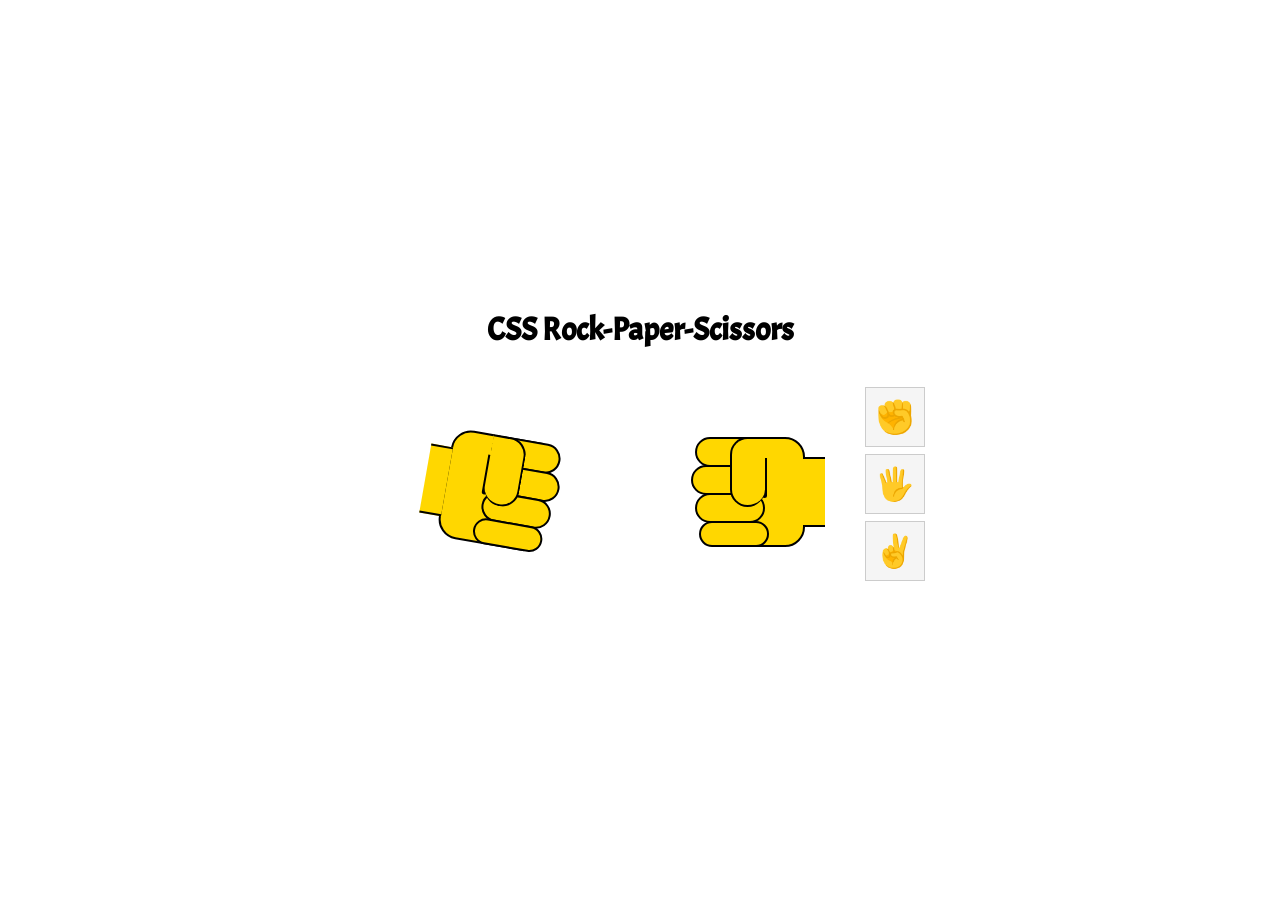
<file: ROCK/index.html>
<!DOCTYPE html>
<html lang="en" >
<head>
  <meta charset="UTF-8">
  <title>Rock-Paper-Scissors</title>
  <meta name="monetization" content="$ilp.uphold.com/WUdKN2pAgLAG" /><link rel="stylesheet" href="./style.css">

</head>
<body>
<!-- partial:index.partial.html -->
<form>

  <input type="radio" id="rock-rock" name="rock-paper-scissors">
  <input type="radio" id="rock-paper" name="rock-paper-scissors">
  <input type="radio" id="rock-scissors" name="rock-paper-scissors">
  <input type="radio" id="paper-rock" name="rock-paper-scissors">
  <input type="radio" id="paper-paper" name="rock-paper-scissors">
  <input type="radio" id="paper-scissors" name="rock-paper-scissors">
  <input type="radio" id="scissors-rock" name="rock-paper-scissors">
  <input type="radio" id="scissors-paper" name="rock-paper-scissors">
  <input type="radio" id="scissors-scissors" name="rock-paper-scissors">

  <div>
    <h1>CSS Rock-Paper-Scissors</h1>
    <div id="hands">
      <div class="hand" id="computer-hand">
        <div class="fist"></div>
        <div class="finger finger-1"></div>
        <div class="finger finger-2"></div>
        <div class="finger finger-3"></div>
        <div class="finger finger-4"></div>
        <div class="thumb"></div>
        <div class="arm"></div>
      </div>

      <div class="hand" id="user-hand">
        <div class="fist"></div>
        <div class="finger finger-1"></div>
        <div class="finger finger-2"></div>
        <div class="finger finger-3"></div>
        <div class="finger finger-4"></div>
        <div class="thumb"></div>
        <div class="arm"></div>
      </div>
      
      <div id="icons">
        <div>
          <label for="rock-rock">✊</label>
          <label for="paper-rock">✊</label>
          <label for="scissors-rock">✊</label>
        </div>
        <div>
          <label for="rock-paper">🖐️</label>
          <label for="paper-paper">🖐️</label>
          <label for="scissors-paper">🖐️</label>
        </div>
        <div>
          <label for="rock-scissors">✌</label>
          <label for="paper-scissors">✌</label>
          <label for="scissors-scissors">✌</label>
        </div>
      </div>
    </div>
  </div>

  <div id="message">
    <h2></h2>
    <input type="reset" value="Refresh Round" />
  </div>

</form>
<!-- partial -->
  
</body>
</html>
</file>
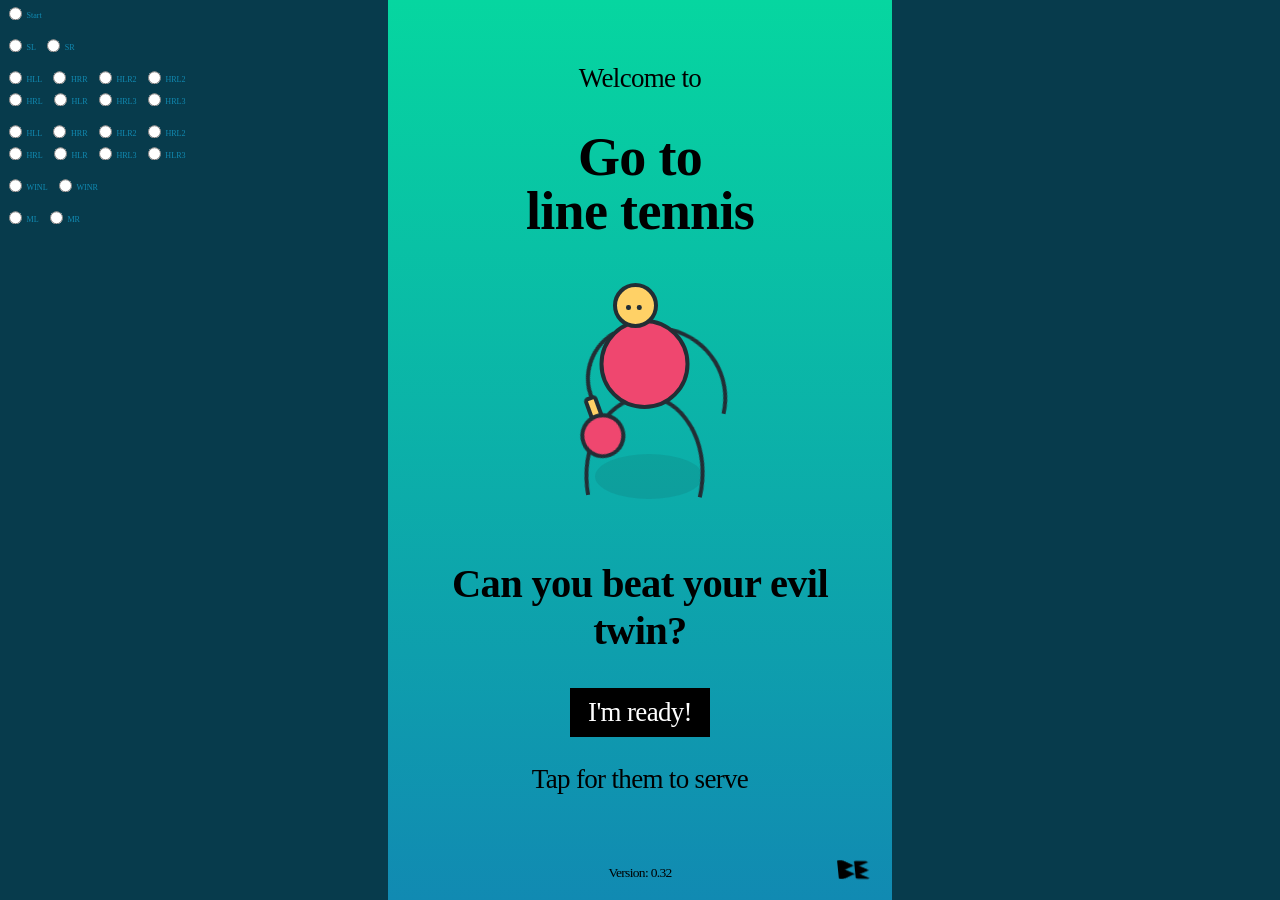
<file: tt/index.html>
<!DOCTYPE html>
<html lang="en" >
<head>
  <meta charset="UTF-8">
  <title>Table Tennis Game</title>
  <link rel="stylesheet" href="./style.css">

</head>
<body>
<!-- partial:index.partial.html -->
<input type="radio" name="return" class="clear-start" id="start" /><span>Start</span>

<br />
<br />

<input type="radio" name="return" class="in-play clear-start hl" id="serve-left" /><span>SL</span>
<input type="radio" name="return" class="in-play clear-start hr rscb" id="serve-right" /><span>SR</span>

<br />
<br />

<input type="radio" name="return" class="in-play clear-start hl hlh hit-left-left" id="ls-hit-left-left" /><span>HLL</span>
<input type="radio" name="return" class="in-play clear-start hr hrh hit-right-right" id="ls-hit-right-right" /><span>HRR</span>

<input type="radio" name="return" class="in-play clear-start hr hrh ha hit-left-right-2" id="ls-hit-left-right-2" /><span>HLR2</span>
<input type="radio" name="return" class="in-play clear-start hl hlh ha hit-right-left-2" id="ls-hit-right-left-2" /><span>HRL2</span>

<br />

<input type="radio" name="return" class="in-play clear-start hl hit-right-left" id="ls-hit-right-left" /><span>HRL</span>
<input type="radio" name="return" class="in-play clear-start hr ha hit-left-right" id="ls-hit-left-right" /><span>HLR</span>

<input type="radio" name="return" class="in-play clear-start hl hlh hit-right-left-3" id="ls-hit-right-left-3" /><span>HRL3</span>
<input type="radio" name="return" class="in-play clear-start hr hrh ha hit-left-right-3" id="ls-hit-left-right-3" /><span>HRL3</span>

<br />
<br />

<input type="radio" name="return" class="in-play clear-start hl hlh hit-left-left rscb" id="rs-hit-left-left" /><span>HLL</span>
<input type="radio" name="return" class="in-play clear-start hr hrh hit-right-right rscb" id="rs-hit-right-right" /><span>HRR</span>

<input type="radio" name="return" class="in-play clear-start hr hrh ha hit-left-right-2 rscb" id="rs-hit-left-right-2" /><span>HLR2</span>
<input type="radio" name="return" class="in-play clear-start hl hlh ha hit-right-left-2 rscb" id="rs-hit-right-left-2" /><span>HRL2</span>

<br />

<input type="radio" name="return" class="in-play clear-start hl hit-right-left rscb" id="rs-hit-right-left" /><span>HRL</span>
<input type="radio" name="return" class="in-play clear-start hr ha hit-left-right rscb" id="rs-hit-left-right" /><span>HLR</span>

<input type="radio" name="return" class="in-play clear-start hl hlh ha hit-right-left-3 rscb" id="rs-hit-right-left-3" /><span>HRL3</span>
<input type="radio" name="return" class="in-play clear-start hr hrh hit-left-right-3 rscb" id="rs-hit-left-right-3" /><span>HLR3</span>

<br />
<br />

<input type="radio" name="return" class="in-play clear-start" id="win-left" /><span>WINL</span>
<input type="radio" name="return" class="in-play clear-start" id="win-right" /><span>WINR</span>

<br />
<br />

<input type="radio" name="return" id="miss-left" /><span>ML</span>
<input type="radio" name="return" id="miss-right" /><span>MR</span>

<div>
  <div>
    <player1>
      <u>
        <u>
          <u></u><u></u>
        </u>
        <u>
          <u></u><u>
            <bat></bat>
          </u><u></u><u></u>
          <ball></ball>
        </u>
      </u>
    </player1>
    <div class="table">
    </div>
    <ball></ball>
    <player2>

      <u>
        <u>
          <u></u><u></u>
        </u>
        <u>
          <ball></ball>
          <u></u><u>
            <bat></bat>
          </u><u></u><u></u>
        </u>
      </u>
    </player2>
  </div>
  <winoverlay></winoverlay>

  <label class="ll" for="win-left" title="Return"></label>
  <label class="lr" for="win-right" title="Return"></label>

  <!--right start-->
  <label class="rs lr r4" for="rs-hit-right-right" title="Return right"></label>
  <label class="rs ll l4" for="rs-hit-left-right-3" title="Return left"></label>
  <label class="rs lr r3" for="rs-hit-right-left-3" title="Return right"></label>
  <label class="rs ll l3" for="rs-hit-left-right-2" title="Return left"></label>
  <label class="rs ll l2" for="rs-hit-left-left" title="Return left"></label>
  <label class="rs lr r2" for="rs-hit-right-left-2" title="Return right"></label>
  <label class="rs ll l1" for="rs-hit-left-right" title="Return left"></label>
  <label class="rs lr r1" for="rs-hit-right-left" title="Return right"></label>
  <!--left start-->
  <label class="ls ll l4" for="ls-hit-left-left" title="Return left"></label>
  <label class="ls lr r4" for="ls-hit-right-left-3" title="Return right"></label>
  <label class="ls ll l3" for="ls-hit-left-right-3" title="Return left"></label>
  <label class="ls lr r3" for="ls-hit-right-left-2" title="Return right"></label>
  <label class="ls lr r2" for="ls-hit-right-right" title="Return right"></label>
  <label class="ls ll l2" for="ls-hit-left-right-2" title="Return left"></label>
  <label class="ls lr r1" for="ls-hit-right-left" title="Return right"></label>
  <label class="ls ll l1" for="ls-hit-left-right" title="Return left"></label>

  <label class="ll ml" for="miss-left" title="Return left"></label>
  <label class="lr mr" for="miss-right" title="Return right"></label>

  <label class="ll" for="serve-left" title="Serve left"></label>
  <label class="lr" for="serve-right" title="Serve right"></label>

  <dialog1>
    <div>
      <p>Welcome to</p>
      <h1>Go to <br /> line tennis</h1>
    </div>

    <player1>
      <u>
        <u>
          <u></u><u></u>
        </u>
        <u>
          <u></u><u>
            <bat></bat>
          </u><u></u><u></u>
        </u>
      </u>
    </player1>
    <div>
      <h2>Can you beat your evil twin?</h2>
      <label for="start">I'm ready!</label>

      <p>Tap for them to serve</p>
      <br />

      <small>Version: 0.32</small>
    </div>
  </dialog1>

  <dialog2>
    <h2>Argh!<br /> That's a shame.</h2>
    <player1>
      <u>
        <u>
          <u></u><u></u>
        </u>
        <u>
          <u></u><u>
            <bat></bat>
          </u><u></u><u></u>
        </u>
      </u>
    </player1>

    <div>
      <h3>It's a miss!</h3>

      <label for="start">Try again</label>
    </div>
  </dialog2>

  <dialog3>
    <h2>A win!</h2>
    <player1>
      <u>
        <u>
          <u></u><u></u>
        </u>
        <u>
          <u></u><u>
            <bat></bat>
          </u><u></u><u></u>
        </u>
      </u>
    </player1>
    <confetti>
      <u><u></u></u>
      <u><u></u></u>
      <u><u></u></u>
      <u><u></u></u>
    </confetti>
    <div>
      <br />
      <h3>Congratulations! You have beaten your evil twin. No doubt your greatest achievement ever.</h3>

      <label for="start">Play again?</label>
    </div>
  </dialog3>

  <a href="https://tinydesign.co.uk/" title="Ben Evans Portfolio">
    <sig><u></u></sig>
  </a>
</div>
<!-- partial -->
  <script  src="./script.js"></script>

</body>
</html>
</file>
<file: ROCK/style.css>
@import url('https://fonts.googleapis.com/css?family=Acme&display=swap');

@keyframes changeOrder {
  from { z-index: 9;}
  to { z-index: 1; }
}

@keyframes handShake {
  0%,100% { transform: rotate(10deg); }
  50% { transform: rotate(-10deg); }
}

@keyframes handShake2 {
  0%,100% { transform: rotateY(180deg) rotate(10deg); }
  50% { transform: rotateY(180deg) rotate(-10deg); }
}

html, body {
  margin: 0;
  padding: 0;
  border: 0;
  line-height: 1;
  font-family: Acme, Arial, sans-serif;
}

form {
  position: absolute;
  top: 0;
  right: 0;
  bottom: 0;
  left: 0;
  display: flex;
  align-items: center;
  justify-content: center;
  flex-direction: column;
}

h1 {
  text-align: center;
}

#hands {
  text-align: center;
}

input:checked ~ div .hand {
  animation: none !important;
}

.hand {
  margin: 20px;
  width: 200px;
  height: 200px;
  position: relative;
  transform: rotate(10deg);
  display: inline-block;
  animation: handShake 2s infinite;
}

.hand > div {
  position: absolute;
  box-sizing: border-box;
  border: 2px solid black;
  background: gold;
  transition: all 0.1s;
}

.fist {
  height: 110px;
  left: 40px;
  top: 50px;
  width: 90px;
  border-radius: 20px 0 0 20px;
}

.finger {
  width: 70px;
  height: 30px;
  border-radius: 20px;
  left: 80px;
  transform-origin: 0 50%;
}

.finger-1 { top: 50px; --dif: 0px; }
.finger-2 { top: 78px; left: 84px; --dif: 4px; }
.finger-3 { top: 106px; --dif: 0px; }
.finger-4 { top: 134px; height: 26px; left: 76px; --dif: -8px; }

div.thumb {
  width: 35px;
  height: 70px;
  
  border-radius: 0 20px 20px 20px;
  top: 50px;
  left: 80px;
  border-left: 0 solid;
  box-shadow: -17px 6px 0 -15px black;
}

div.arm {
  width: 22px;
  height: 70px;
  left: 20px;
  top: 70px;
  border: 0;
  border-top: 2px solid black;
  border-bottom: 2px solid black;
}

#user-hand {
  transform: rotateY(180deg);
  animation: handShake2 2s infinite;
  position: relative;
}

input[type="radio"] {
  position: absolute;
  top: -1000in;
  left: -1000in;
}

input[id$="scissors"]:checked ~ div #user-hand .finger-1,
input[id^="scissors"]:checked ~ div #computer-hand .finger-1 {
  width: 130px;
  transform:rotate(-5deg);
}

input[id$="scissors"]:checked ~ div #user-hand .finger-2,
input[id^="scissors"]:checked ~ div #computer-hand .finger-2 {
  width: 130px;
  transform:rotate(5deg);
}

input[id$="paper"]:checked ~ div #user-hand .finger-1,
input[id$="paper"]:checked ~ div #user-hand .finger-2,
input[id$="paper"]:checked ~ div #user-hand .finger-3,
input[id$="paper"]:checked ~ div #user-hand .finger-4,
input[id^="paper"]:checked ~ div #computer-hand .finger-1,
input[id^="paper"]:checked ~ div #computer-hand .finger-2,
input[id^="paper"]:checked ~ div #computer-hand .finger-3,
input[id^="paper"]:checked ~ div #computer-hand .finger-4 {
  left: 124px;
  left: calc(124px + var(--dif));
  width: 80px;
  border-left: 0;
  border-radius: 0 20px 20px 0;
}

#rock-rock:checked ~ div h2::before,
#paper-paper:checked ~ div h2::before,
#scissors-scissors:checked ~ div h2::before {
  content: "You Tied!"
}
#rock-paper:checked ~ div h2::before,
#paper-scissors:checked ~ div h2::before,
#scissors-rock:checked ~ div h2::before {
  content: "You Win!"
}
#rock-scissors:checked ~ div h2::before,
#paper-rock:checked ~ div h2::before,
#scissors-paper:checked ~ div h2::before {
  content: "Computer Wins!"
}

#message {
  text-align: center;
  display: none;
}

input:checked ~ #message {
  display: block;
}

#hands {
  display: flex;
  align-items: center;
  justify-content: center;
}

#icons {
  width: 30px;
  height: 200px;
  display: inline-flex;
  flex-direction: column;
}

#icons > div {
  flex: 1;
  align-items: center;
  justify-content: center;
  width: 60px;
  height: 60px;
  overflow: hidden;
  position: relative;
}


label:active {
  position:static; 
  margin-left: 60px;
}

label:active::before {
  content: "";
  position: absolute;
  top: 0;
  left: 0;
  width: 60px;
  z-index: 10;
  height: 60px;
}


label {
  animation: changeOrder 0.45s infinite linear;
  background: #f5f5f5;
  border: 1px solid #ccc;
  box-sizing: border-box;
  cursor: pointer;
  display: block;
  height: 60px;
  width: 60px;
  line-height: 60px;
  font-size: 2rem;
  position: absolute;
  top: 0;
  left: 0;
  user-select: none;
}

label:nth-of-type(1) { animation-delay: -0.00s; }
label:nth-of-type(2) { animation-delay: -0.15s; }
label:nth-of-type(3) { animation-delay: -0.30s; }
</file>
<file: tt/style.css>
html {
  font-size: 1vh;
}

body {
  margin: 0;
  background: #073B4C;
  font-family: "Consolas";
  color: #000;
}
body > div {
  width: 56rem;
  max-width: 100%;
  height: 100rem;
  margin: auto;
  position: absolute;
  overflow: hidden;
  background: #3dc1ec;
  left: 0;
  right: 0;
  top: 0;
  display: flex;
}
body > div > div {
  width: 100%;
  height: 100%;
  transform: translate3d(0, -8rem, 0) scale(0.9);
}
body div > div *:not(label), body div > div *:before, body div > div *:after, body sig *:not(label), body sig *:before, body sig *:after, body player1 *:not(label), body player1 *:before, body player1 *:after {
  box-sizing: border-box;
  position: absolute;
  content: "";
  left: 0;
  top: 0;
}

.table {
  width: 30rem;
  height: 30rem;
  border: 0.5rem solid #222E35;
  bottom: 0;
  right: 0;
  margin: auto;
  background: linear-gradient(90deg, #fff 14rem, #222E35 14rem, #222E35 14.5rem, #fff 14.5rem);
  box-shadow: 0 10rem 0 rgba(34, 46, 53, 0.1);
}
.table:before {
  height: 12rem;
  border-left: 0.5rem solid #222E35;
  border-right: 0.5rem solid #222E35;
  width: 28rem;
  transform: translate3d(0.5rem, 29.5rem, 0);
}
.table:after {
  border: 0.5rem solid #222E35;
  height: 4rem;
  width: 32rem;
  transform: translate3d(-1.5rem, 11rem, 0);
  background: repeating-linear-gradient(45deg, rgba(255, 255, 255, 0), rgba(255, 255, 255, 0) 0.5rem, #222E35 0.5rem, #222E35 0.8rem), repeating-linear-gradient(-45deg, rgba(255, 255, 255, 0), rgba(255, 255, 255, 0) 0.5rem, #222E35 0.5rem, #222E35 0.8rem);
}

ball,
player1 > u > u:nth-of-type(2) u:nth-of-type(3):before,
player2 > u > u:nth-of-type(2) u:nth-of-type(3):before {
  width: 2rem;
  height: 2rem;
  transform: translate3d(31rem, 50rem, 0);
  background: #fff;
  border: 0.5rem solid #222E35 !important;
  border-radius: 50%;
  opacity: 0;
}

body > div > label {
  height: 100%;
  width: 50%;
  cursor: pointer;
  position: absolute;
  top: 0;
  font-size: 3rem;
}
body > div > label:after {
  padding: 0.5rem;
  background: #fff;
  transform: translate3d(1rem, 30rem, 0);
  position: absolute;
  top: 0;
  left: 0;
}
body > div > label:before {
  content: "";
  border-radius: 1rem;
  width: calc(100% - 2rem);
  height: calc(100% - 2rem);
  position: absolute;
  top: 0;
  left: 0;
  right: 0;
  bottom: 0;
  margin: auto;
}
body > div > label:hover:before {
  background: rgba(255, 255, 255, 0.05);
}

.ll {
  left: 0;
}

.lr {
  right: 0;
}

dialog1, dialog2, dialog3 {
  position: absolute;
  left: 0;
  top: 0;
}

dialog1, dialog2, dialog3 {
  /* display: none !important;*/
  width: 100%;
  height: 100%;
  text-align: center;
  font-size: 3rem;
  background: #06D6A0;
  background: linear-gradient(#06D6A0, #118AB2);
  display: block;
  padding: 4rem;
  box-sizing: border-box;
  transition: all 0.5s 0.5s cubic-bezier(0.02, 0.47, 0.53, 1.32);
  letter-spacing: -0.025em;
}
dialog1 h1, dialog2 h1, dialog3 h1 {
  line-height: 1em;
}
dialog1 player1, dialog2 player1, dialog3 player1 {
  position: relative;
  transform: none;
  height: 28rem;
  display: block;
  width: 2rem;
  margin: auto;
}
dialog1 label, dialog2 label, dialog3 label {
  background: #000;
  display: inline-block;
  color: #fff;
  padding: 1rem 2rem;
}
dialog1 label, dialog2 label, dialog3 label {
  cursor: pointer;
}
dialog1 label:hover, dialog2 label:hover, dialog3 label:hover {
  background: #073B4C;
}

dialog2 {
  transform: translate3d(0, -100%, 0);
  background: linear-gradient(rgba(239, 71, 111, 0.3), rgba(243, 118, 148, 0.9)), #073B4C;
  padding: 6rem 4rem;
}

dialog3 {
  transform: translate3d(0, -100%, 0);
}

@keyframes remove-overlay {
  100% {
    transform: translate3d(0, -100%, 0);
  }
}
.clear-start:checked ~ div > dialog1 {
  transform: translate3d(0, -100%, 0);
}

#miss-left:checked ~ div > dialog2, #miss-right:checked ~ div > dialog2 {
  transform: translate3d(0, 0, 0);
}

#miss-right:checked ~ div > .mr:before, #miss-left:checked ~ div > .ml:before {
  box-shadow: inset 0 0 20rem rgba(239, 71, 111, 0.5);
  -webkit-mask-image: linear-gradient(rgba(255, 255, 255, 0), #fff, #fff);
}

#serve-left:checked ~ div > dialog2,
#serve-right:checked ~ div > dialog2 {
  animation: miss-delay 0.25s 2.5s linear forwards;
}

@keyframes miss-delay {
  100% {
    transform: translate3d(0, 0, 0);
  }
}
@keyframes miss-delay2 {
  100% {
    transform: translate3d(0, 0, 0);
  }
}
#ls-hit-left-right:checked ~ div > dialog2,
#ls-hit-left-right-2:checked ~ div > dialog2,
#ls-hit-right-left-2:checked ~ div > dialog2,
#ls-hit-right-left-3:checked ~ div > dialog2,
#rs-hit-right-left:checked ~ div > dialog2,
#rs-hit-right-left-2:checked ~ div > dialog2,
#rs-hit-left-right-2:checked ~ div > dialog2,
#rs-hit-left-right-3:checked ~ div > dialog2 {
  animation: miss-delay2 0.25s 2.5s linear forwards;
}

#ls-hit-right-left:checked ~ div > dialog2,
#ls-hit-right-right:checked ~ div > dialog2,
#ls-hit-left-right-3:checked ~ div > dialog2,
#ls-hit-left-left:checked ~ div > dialog2,
#rs-hit-left-right:checked ~ div > dialog2,
#rs-hit-left-left:checked ~ div > dialog2,
#rs-hit-right-left-3:checked ~ div > dialog2,
#rs-hit-right-right:checked ~ div > dialog2 {
  animation: miss-delay 0.25s 2.5s linear forwards;
}

input {
  margin: 0.5rem 0.5rem 0.5rem 1rem;
  transform: translate3d(0, 0.25rem, 0);
}
input + span {
  color: #118AB2;
  font-size: 0.9rem;
}

@media (max-width: 1250px) {
  input, input + span {
    display: none;
  }
}
.in-play:checked ~ div > [for=serve-left], .in-play:checked ~ div > [for=serve-right] {
  display: none;
}

small {
  font-size: 1.5rem;
}

#win-left:checked ~ div > dialog3, #win-right:checked ~ div > dialog3 {
  animation: miss-delay 0.5s 5s linear forwards;
}

sig {
  position: absolute;
  right: 1rem;
  bottom: 1rem;
  font-size: 0.5rem;
  color: #000;
  width: 10em;
  transform: skewX(10deg) scaleY(0.45) rotate(2deg);
}
sig, sig * {
  height: 9.25em;
  overflow: hidden;
  border-radius: 0.5em;
}
sig:before, sig *:before {
  content: "";
  position: absolute;
  top: 0;
  left: 0;
  width: 5em;
  height: 5em;
  background: currentColor;
  transform: translate3d(-2.5em, 0, 0) rotate(-45deg);
  box-shadow: -3em 3em 0 0 currentColor;
  border-radius: 0.5em 2em 0.5em 2em;
}
sig * {
  width: 5em;
  transform: translate3d(3.75em, 0, 0) scaleY(0.95);
  display: block !important;
}
sig *:before {
  transform: translate3d(-3em, -2em, 0) rotate(-45deg);
  box-shadow: -3em 3em 0 0 currentColor, -6em 6em 0 0 currentColor;
  border-radius: 0.5em;
}

a:hover sig, a:focus sig {
  color: #fff;
}

@keyframes movemiss {
  0%, 100% {
    transform: scale(0);
  }
}
@keyframes movemiss2 {
  0%, 100% {
    transform: scale(0);
  }
}
.hl:checked ~ div > .ml, .hr:checked ~ div > .mr {
  animation: movemiss 0.4s 1.4s linear;
}

.hlh:checked ~ div > .ml, .hrh:checked ~ div > .mr {
  animation: movemiss 0.3s 1.5s linear;
}

#ls-hit-right-left:checked ~ div > .l1 {
  animation: movemiss 0.4s 1.4s linear;
}

#ls-hit-left-right-2:checked ~ div > .r1 {
  animation: movemiss 0.4s 1.4s linear;
}

#ls-hit-right-right:checked ~ div > .r2, #ls-hit-right-right:checked ~ div > .r1, #ls-hit-right-right:checked ~ div > .mr {
  animation: movemiss2 0.4s 1.4s linear;
}

#ls-hit-right-left-2:checked ~ div > .l1, #ls-hit-right-left-2:checked ~ div > .l2 {
  animation: movemiss 0.4s 1.4s linear;
}

#ls-hit-left-right-3:checked ~ div > .r1, #ls-hit-left-right-3:checked ~ div > .r2, #ls-hit-left-right-3:checked ~ div > .r3 {
  animation: movemiss 0.4s 1.4s linear;
}

#ls-hit-right-left-3:checked ~ div > .l1, #ls-hit-right-left-3:checked ~ div > .l2, #ls-hit-right-left-3:checked ~ div > .l3 {
  animation: movemiss 0.4s 1.4s linear;
}

#ls-hit-left-left:checked ~ div > .l1, #ls-hit-left-left:checked ~ div > .l2, #ls-hit-left-left:checked ~ div > .l3, #ls-hit-left-left:checked ~ div > .l4, #ls-hit-left-left:checked ~ div > .ml {
  animation: movemiss2 0.4s 1.4s linear;
}

.rscb:checked ~ div > .ls {
  display: none;
}

#rs-hit-left-right:checked ~ div > .r1 {
  animation: movemiss 0.4s 1.4s linear;
}

#rs-hit-right-left-2:checked ~ div > .l1 {
  animation: movemiss 0.4s 1.4s linear;
}

#rs-hit-left-left:checked ~ div > .l2, #rs-hit-left-left:checked ~ div > .l1, #rs-hit-left-left:checked ~ div > .ml {
  animation: movemiss2 0.4s 1.4s linear;
}

#rs-hit-left-right-2:checked ~ div > .r1, #rs-hit-left-right-2:checked ~ div > .r2 {
  animation: movemiss 0.4s 1.4s linear;
}

#rs-hit-right-left-3:checked ~ div > .l1, #rs-hit-right-left-3:checked ~ div > .l2, #rs-hit-right-left-3:checked ~ div > .l3 {
  animation: movemiss 0.4s 1.4s linear;
}

#rs-hit-left-right-3:checked ~ div > .r1, #rs-hit-left-right-3:checked ~ div > .r2, #rs-hit-left-right-3:checked ~ div > .r3 {
  animation: movemiss 0.4s 1.4s linear;
}

#rs-hit-right-right:checked ~ div > .r1, #rs-hit-right-right:checked ~ div > .r2, #rs-hit-right-right:checked ~ div > .r3, #rs-hit-right-right:checked ~ div > .r4, #rs-hit-right-right:checked ~ div > .mr {
  animation: movemiss2 0.4s 1.4s linear;
}

player1, player2 {
  transform: translate3d(40rem, 5rem, 0);
}
player1 > u:after, player2 > u:after {
  width: 12rem;
  height: 5rem;
  background: rgba(34, 46, 53, 0.1);
  border-radius: 50%;
  transform: translate3d(-4rem, 20rem, 0);
}
player1 > u ball, player2 > u ball {
  transform: translate3d(-10rem, 1rem, 0);
  opacity: 0;
}
@keyframes serveball2 {
  49%, 100% {
    transform: translate3d(-10rem, 1rem, 0);
    opacity: 0;
  }
  50% {
    opacity: 1;
  }
  75% {
    transform: translate3d(-10rem, -10rem, 0);
    opacity: 1;
  }
}
player1 > u > u:nth-of-type(2), player2 > u > u:nth-of-type(2) {
  animation: standby 2s infinite;
  height: 10rem;
}
player1 > u > u:nth-of-type(2) bat, player2 > u > u:nth-of-type(2) bat {
  width: 1.5rem;
  height: 4.5rem;
  border-radius: 0.5rem;
  background: #FFD166;
  border: 0.5rem solid #222E35;
  transform: translate3d(6rem, -3rem, 0) rotate(80deg);
}
player1 > u > u:nth-of-type(2) bat:before, player2 > u > u:nth-of-type(2) bat:before {
  width: 5rem;
  height: 5rem;
  border-radius: 50%;
  background: #EF476F;
  border: 0.5rem solid #222E35;
  transform: translate3d(-2.25rem, -3rem, 0);
}
player1 > u > u:nth-of-type(2) u:nth-of-type(4), player2 > u > u:nth-of-type(2) u:nth-of-type(4) {
  width: 5rem;
  height: 5rem;
  border-radius: 50%;
  background: #FFD166;
  border: 0.5rem solid #222E35;
  transform: translate3d(-2rem, 1rem, 0);
}
player1 > u > u:nth-of-type(2) u:nth-of-type(4):before, player2 > u > u:nth-of-type(2) u:nth-of-type(4):before {
  width: 0.5rem;
  height: 0.5rem;
  background: #222E35;
  border-radius: 50%;
  transform: translate3d(1rem, 2rem, 0);
  box-shadow: 1.2rem 0 0 #222E35;
  animation: blink 6s infinite;
}
@keyframes blink {
  70%, 74% {
    transform: translate3d(1rem, 2rem, 0);
  }
  72% {
    transform: translate3d(1rem, 2rem, 0) scaleY(0);
  }
}
player1 > u > u:nth-of-type(2) u:nth-of-type(1), player2 > u > u:nth-of-type(2) u:nth-of-type(1) {
  width: 10rem;
  height: 10rem;
  border-radius: 50%;
  background: #EF476F;
  border: 0.5rem solid #222E35;
  transform: translate3d(-3.5rem, 5rem, 0);
}
player1 > u > u:nth-of-type(2) u:nth-of-type(2), player2 > u > u:nth-of-type(2) u:nth-of-type(2) {
  border-style: hidden;
  border-left: 0.5rem solid #222E35;
  border-top: 0.5rem solid #222E35;
  width: 6rem;
  height: 6rem;
  transform: translate3d(-2.3rem, 1.4rem, 0) rotate(200deg);
  border-radius: 100% 0% 0% 100%/100% 100% 0% 0%;
  transform-origin: 0 100%;
}
@keyframes serve-left {
  70% {
    transform: translate3d(-1rem, 1rem, 0) rotate(280deg);
  }
}
player1 > u > u:nth-of-type(2) u:nth-of-type(3), player2 > u > u:nth-of-type(2) u:nth-of-type(3) {
  border-style: hidden;
  border-top: 0.5rem solid #222E35;
  border-right: 0.5rem solid #222E35;
  width: 8rem;
  height: 8rem;
  transform: translate3d(4.3rem, 6rem, 0) rotate(13deg);
  border-radius: 0% 100% 0% 100%/100% 100% 0% 0%;
  transform-origin: 0 0;
}
player1 > u > u:nth-of-type(2) u:nth-of-type(3):before, player2 > u > u:nth-of-type(2) u:nth-of-type(3):before {
  transform: translate3d(5rem, 8rem, 0);
}
@keyframes serve {
  50% {
    transform: translate3d(4rem, 6rem, 0) rotate(150deg);
  }
}
@keyframes serveball {
  49% {
    opacity: 1;
  }
  50%, 100% {
    opacity: 0;
  }
}
player1 > u > u:nth-of-type(1), player2 > u > u:nth-of-type(1) {
  animation: standby2 2s infinite;
  height: 10rem;
  transform-origin: 100% 100%;
  transform: translate3d(0, 14rem, 0) skewX(0deg) rotate(1deg);
}
player1 > u > u:nth-of-type(1) u:nth-of-type(2), player2 > u > u:nth-of-type(1) u:nth-of-type(2) {
  width: 8rem;
  height: 10rem;
  border-style: hidden;
  border-left: 0.5rem solid #222E35;
  border-top: 0.5rem solid #222E35;
  transform: translate3d(-6rem, 0, 0) rotate(-11deg);
  border-radius: 100% 0% 0% 100%/100% 100% 0% 0%;
}
player1 > u > u:nth-of-type(1) u:nth-of-type(1), player2 > u > u:nth-of-type(1) u:nth-of-type(1) {
  width: 8rem;
  height: 10rem;
  border-style: hidden;
  border-top: 0.5rem solid #222E35;
  border-right: 0.5rem solid #222E35;
  transform: translate3d(1rem, 0, 0) rotate(12deg);
  border-radius: 0% 100% 0% 100%/100% 100% 0% 0%;
}

@keyframes standby {
  50% {
    transform: skewX(2deg) rotate(-5deg);
  }
}
@keyframes standby2 {
  50% {
    transform: translate3d(0, 14rem, 0) skewX(-5deg) rotate(1deg);
  }
}
dialog1 player1 > u > u:nth-of-type(2) {
  animation: standby3 2s infinite;
}
dialog1 player1 > u > u:nth-of-type(2) u:nth-of-type(2) {
  animation: dance 2s infinite;
  transform: translate3d(-2rem, 0.4rem, 0) rotate(60deg) scaleY(-1);
}
@keyframes dance {
  25% {
    transform: translate3d(-2rem, 0.4rem, 0) rotate(95deg) scaleY(-1);
  }
  50% {
    transform: translate3d(-2rem, 0.4rem, 0) rotate(60deg) scaleY(-1);
  }
  75% {
    transform: translate3d(-2rem, 0.4rem, 0) rotate(30deg) scaleY(-1);
  }
}
dialog1 player1 > u > u:nth-of-type(2) u:nth-of-type(3) {
  animation: dance2 2s infinite;
  transform: translate3d(4.5rem, 6rem, 0) rotate(13deg);
}
@keyframes dance2 {
  25% {
    transform: translate3d(4.5rem, 6rem, 0) rotate(43deg);
  }
  50% {
    transform: translate3d(4.5rem, 6rem, 0) rotate(13deg);
  }
  75% {
    transform: translate3d(4.5rem, 6rem, 0) rotate(-13deg);
  }
}
dialog1 player1 > u > u:nth-of-type(1) {
  animation: standby4 2s infinite;
}

@keyframes standby3 {
  25% {
    transform: translate3d(0, 1rem, 0) skewX(3deg) rotate(-8deg);
  }
  50% {
    transform: translate3d(0, 0, 0);
  }
  75% {
    transform: translate3d(0, 1rem, 0) skewX(-3deg) rotate(8deg);
  }
}
@keyframes standby4 {
  25% {
    transform: translate3d(0, 14rem, 0) skewX(-8deg) rotate(3deg);
  }
  50% {
    transform: translate3d(0, 14rem, 0);
  }
  75% {
    transform: translate3d(0, 14rem, 0) skewX(8deg) rotate(-3deg);
  }
}
dialog2 player1 {
  margin-top: 5rem;
  margin-bottom: 5rem;
}
dialog2 player1 > u > u:nth-of-type(2) u:nth-of-type(4) {
  transform: translate3d(-2rem, 4rem, 0);
  animation: looksadhead 6s infinite;
}
@keyframes looksadhead {
  10%, 28% {
    transform: translate3d(-2rem, 3.8rem, 0);
  }
  18%, 40% {
    transform: translate3d(-2rem, 4.2rem, 0);
  }
}
dialog2 player1 > u > u:nth-of-type(2) u:nth-of-type(4):before {
  transform: translate3d(1rem, 3rem, 0);
  animation: looksad 6s infinite;
}
@keyframes looksad {
  10%, 22% {
    transform: translate3d(0.5rem, 3rem, 0);
  }
  15%, 30% {
    transform: translate3d(1.5rem, 3rem, 0);
  }
  70%, 74% {
    transform: translate3d(1rem, 3rem, 0);
  }
  72% {
    transform: translate3d(1rem, 2.5rem, 0) scaleY(0);
  }
}
dialog2 player1 > u > u:nth-of-type(2) u:nth-of-type(2) {
  transform: translate3d(-2.8rem, 1.4rem, 0) rotate(32deg) scaleY(-1);
}
dialog2 player1 > u > u:nth-of-type(2) u:nth-of-type(3) {
  transform: translate3d(4.6rem, 6.2rem, 0) rotate(47deg);
}

dialog3 player1 > u {
  transform: translate3d(0, 5rem, 0);
}
dialog3 player1 > u > u:nth-of-type(2) {
  animation: standby3 1s infinite;
}
dialog3 player1 > u > u:nth-of-type(2) u:nth-of-type(4):before {
  transform: translate3d(2rem, 2rem, 0);
  animation: lookhappy 4s infinite;
}
@keyframes lookhappy {
  50% {
    transform: translate3d(0.5rem, 2.5rem, 0);
  }
}
dialog3 player1 > u > u:nth-of-type(2) u:nth-of-type(2) {
  animation: windance 1s infinite;
  transform: translate3d(-1.8rem, 0.8rem, 0) rotate(270deg);
}
@keyframes windance {
  25% {
    transform: translate3d(-1.8rem, 0.8rem, 0) rotate(320deg);
  }
  50% {
    transform: translate3d(-1.8rem, 0.8rem, 0) rotate(260deg);
  }
  75% {
    transform: translate3d(-1.8rem, 0.8rem, 0) rotate(230deg);
  }
}
dialog3 player1 > u > u:nth-of-type(2) u:nth-of-type(3) {
  animation: windance2 1s infinite;
  transform: translate3d(4.5rem, 6.5rem, 0) rotate(0deg) scaleY(-1);
}
@keyframes windance2 {
  25% {
    transform: translate3d(4.5rem, 6.5rem, 0) rotate(50deg) scaleY(-1);
  }
  50% {
    transform: translate3d(4.5rem, 6.5rem, 0) rotate(0deg) scaleY(-1);
  }
  75% {
    transform: translate3d(4.5rem, 6.5rem, 0) rotate(-70deg) scaleY(-1);
  }
}
dialog3 player1 > u > u:nth-of-type(1) {
  animation: standby4 1s infinite;
}

confetti {
  transform: translate3d(0, 0, 0);
  width: 100%;
  height: 50%;
  overflow: hidden;
  -webkit-mask-image: linear-gradient(#fff, #fff, rgba(255, 255, 255, 0));
}
confetti, confetti:before, confetti:after, confetti *, confetti *:before, confetti *:after {
  position: absolute;
  top: 0;
  left: 0;
}
confetti > u > u {
  animation: sway 2s infinite linear;
  transform: translate3d(0, 20rem, 0) scale(0);
}
confetti > u > u, confetti > u > u:before, confetti > u > u:after {
  content: "";
  width: 1rem;
  height: 1rem;
  color: #EF476F;
  background: currentColor;
  box-shadow: -14rem -7rem 0 currentColor , 11rem -2rem 0 currentColor , 4rem 7rem 0 currentColor , -9rem -11rem 0 currentColor;
}
confetti > u > u:before {
  color: #FFD166;
  transform: translate3d(4rem, -3rem, 0);
  box-shadow: 4rem 7rem 0 currentColor , 14rem -14rem 0 currentColor , -11rem 7rem 0 currentColor , -12rem -6rem 0 currentColor , 10rem 0rem 0 currentColor;
}
confetti > u > u:after {
  color: #06D6A0;
  transform: translate3d(1.5rem, -1rem, 0);
  box-shadow: -7rem -5rem 0 currentColor , 0rem 5rem 0 currentColor , -12rem 11rem 0 currentColor , 11rem -1rem 0 currentColor , -9rem 2rem 0 currentColor , 13rem 2rem 0 currentColor;
}
confetti > u {
  transform: translate3d(35rem, 0, 0);
}
confetti > u:nth-of-type(2) {
  transform: translate3d(15rem, 0, 0);
}
confetti > u:nth-of-type(2) > u {
  animation: sway 2s 0.5s infinite linear;
  transform: translate3d(0, 10rem, 0) scale(0);
}
confetti > u:nth-of-type(3) {
  transform: translate3d(40rem, 0, 0);
}
confetti > u:nth-of-type(3) > u {
  animation: sway 2s 1s infinite linear;
  transform: translate3d(0, 10rem, 0) scale(0);
}
confetti > u:nth-of-type(4) {
  transform: translate3d(7rem, 0, 0);
}
confetti > u:nth-of-type(4) > u {
  animation: sway 2s 1.5s infinite linear;
  transform: translate3d(0, 0, 0) scale(0);
}

@keyframes sway {
  10% {
    transform: translate3d(0.8rem, 5rem, 0) scale(1);
    opacity: 1;
  }
  25% {
    transform: translate3d(-0.9rem, 15rem, 0) scale(1) scaleX(0.9);
  }
  45% {
    transform: translate3d(0.7rem, 28rem, 0) scale(1);
  }
  65% {
    transform: translate3d(-0.9rem, 35rem, 0) scale(1) scaleX(1.1);
    opacity: 1;
  }
  85% {
    transform: translate3d(0.6rem, 42rem, 0) scale(1) scaleX(0.9);
    opacity: 1;
  }
  99% {
    transform: translate3d(0, 50rem, 0) scale(1) scaleX(1.1);
    opacity: 1;
  }
  100% {
    transform: translate3d(0, 50rem, 0) scale(1);
    opacity: 0;
  }
}
player2 > u, player1 > u {
  animation: move-in 0.2s forwards;
}
player2 > u:after, player1 > u:after {
  animation: move-shadow2 0.2s forwards;
}

player2 {
  transform: translate3d(38rem, 80rem, 0);
}
player2 > u {
  transform: translate3d(-10rem, 0, 0);
}
player2 > u > u:nth-of-type(2) u:nth-of-type(4):before {
  display: none;
}

@keyframes move-in {
  50% {
    transform: translate3d(0, -5rem, 0);
  }
}
@keyframes move-shadow1 {
  50% {
    transform: translate3d(-4rem, 24rem, 0) scale(1.1);
  }
}
@keyframes move-shadow2 {
  50% {
    transform: translate3d(-4rem, 24rem, 0) scale(1.1);
  }
}
@keyframes move-shadow3 {
  50% {
    transform: translate3d(-4rem, 24rem, 0) scale(1.1);
  }
}
@keyframes move-shadow4 {
  50% {
    transform: translate3d(-4rem, 24rem, 0) scale(1.1);
  }
}
@keyframes move-left {
  50% {
    transform: translate3d(-5rem, -3rem, 0);
  }
  100% {
    transform: translate3d(-8rem, 0, 0);
  }
}
@keyframes move-right {
  50% {
    transform: translate3d(5rem, -4rem, 0);
  }
  100% {
    transform: translate3d(8rem, 1rem, 0);
  }
}
@keyframes move-left-d {
  50% {
    transform: translate3d(-5rem, -4rem, 0);
  }
  100% {
    transform: translate3d(-10rem, 0, 0);
  }
}
@keyframes move-right-d {
  50% {
    transform: translate3d(3rem, -3rem, 0);
  }
  100% {
    transform: translate3d(7rem, 2rem, 0);
  }
}
@keyframes left-arm-swing-1 {
  10% {
    transform: translate3d(-2rem, 1.4rem, 0) rotate(160deg);
  }
  20% {
    transform: translate3d(-2rem, 1rem, 0) rotate(250deg) scaleX(0.5);
  }
}
@keyframes left-arm-swing-2 {
  10% {
    transform: translate3d(-2rem, 1.4rem, 0) rotate(160deg);
  }
  20% {
    transform: translate3d(-2rem, 1.4rem, 0) rotate(230deg) skew(10deg) scaleX(0.8);
  }
}
@keyframes left-arm-swing-3 {
  10% {
    transform: translate3d(-2rem, 1.4rem, 0) rotate(160deg);
  }
  20% {
    transform: translate3d(-2rem, 1.4rem, 0) rotate(230deg) skew(10deg) scaleX(0.8);
  }
}
@keyframes left-arm-swing-4 {
  10% {
    transform: translate3d(-2rem, 1.4rem, 0) rotate(160deg);
  }
  20% {
    transform: translate3d(-2rem, 1.4rem, 0) rotate(230deg) skew(10deg) scaleX(0.8);
  }
}
@keyframes right-arm-swing-1 {
  50% {
    transform: translate3d(4rem, 6rem, 0) rotate(-60deg);
  }
}
@keyframes right-arm-swing-2 {
  50% {
    transform: translate3d(4rem, 6rem, 0) rotate(-80deg);
  }
}
@keyframes right-arm-swing-3 {
  50% {
    transform: translate3d(4rem, 6rem, 0) rotate(-60deg);
  }
}
.hit-left-left:checked ~ div > div > player2 > u,
.hit-left-right-2:checked ~ div > div > player2 > u,
#miss-left:checked ~ div > div > player2 > u,
#win-left:checked ~ div > div > player2 > u {
  animation: move-left 0.2s forwards;
}
.hit-left-left:checked ~ div > div > player2 > u:after,
.hit-left-right-2:checked ~ div > div > player2 > u:after,
#miss-left:checked ~ div > div > player2 > u:after,
#win-left:checked ~ div > div > player2 > u:after {
  animation: move-shadow1 0.2s forwards;
}

.hit-left-right:checked ~ div > div > player2 > u,
.hit-left-right-3:checked ~ div > div > player2 > u {
  animation: move-left-d 0.2s forwards;
}
.hit-left-right:checked ~ div > div > player2 > u:after,
.hit-left-right-3:checked ~ div > div > player2 > u:after {
  animation: move-shadow2 0.2s forwards;
}

.hit-right-right:checked ~ div > div > player2 > u,
.hit-right-left-2:checked ~ div > div > player2 > u,
#miss-right:checked ~ div > div > player2 > u,
#win-right:checked ~ div > div > player2 > u {
  animation: move-right 0.2s forwards;
}
.hit-right-right:checked ~ div > div > player2 > u:after,
.hit-right-left-2:checked ~ div > div > player2 > u:after,
#miss-right:checked ~ div > div > player2 > u:after,
#win-right:checked ~ div > div > player2 > u:after {
  animation: move-shadow3 0.2s forwards;
}

.hit-right-left:checked ~ div > div > player2 > u,
.hit-right-left-3:checked ~ div > div > player2 > u {
  animation: move-right-d 0.2s forwards;
}
.hit-right-left:checked ~ div > div > player2 > u:after,
.hit-right-left-3:checked ~ div > div > player2 > u:after {
  animation: move-shadow4 0.2s forwards;
}

.hit-right-right:checked ~ div > div > player1 > u,
.hit-right-left-2:checked ~ div > div > player1 > u {
  animation: move-right 0.2s forwards;
}
.hit-right-right:checked ~ div > div > player1 > u:after,
.hit-right-left-2:checked ~ div > div > player1 > u:after {
  animation: move-shadow1 0.2s forwards;
}

.hit-left-right:checked ~ div > div > player1 > u,
.hit-left-right-3:checked ~ div > div > player1 > u {
  animation: move-right-d 0.2s 0.5s forwards;
}
.hit-left-right:checked ~ div > div > player1 > u:after,
.hit-left-right-3:checked ~ div > div > player1 > u:after {
  animation: move-shadow2 0.2s 0.5s forwards;
}

.hit-left-left:checked ~ div > div > player1 > u,
.hit-left-right-2:checked ~ div > div > player1 > u,
#win-left:checked ~ div > div > player1 > u,
#serve-right:checked ~ div > div > player1 > u {
  animation: move-left 0.2s 0.5s forwards;
}
.hit-left-left:checked ~ div > div > player1 > u:after,
.hit-left-right-2:checked ~ div > div > player1 > u:after,
#win-left:checked ~ div > div > player1 > u:after,
#serve-right:checked ~ div > div > player1 > u:after {
  animation: move-shadow3 0.2s 0.5s forwards;
}

.hit-right-left:checked ~ div > div > player1 > u,
.hit-right-left-3:checked ~ div > div > player1 > u,
#win-right:checked ~ div > div > player1 > u {
  animation: move-left-d 0.2s 0.5s forwards;
}
.hit-right-left:checked ~ div > div > player1 > u:after,
.hit-right-left-3:checked ~ div > div > player1 > u:after,
#win-right:checked ~ div > div > player1 > u:after {
  animation: move-shadow4 0.2s 0.5s forwards;
}

#miss-left:checked ~ div > div > player2 > u > u:nth-of-type(2) > u:nth-of-type(2),
#miss-right:checked ~ div > div > player2 > u > u:nth-of-type(2) > u:nth-of-type(2) {
  animation: left-arm-swing-1 1s 0.2s ease-out;
}
#miss-left:checked ~ div > div > player2 > u > u:nth-of-type(2) > u:nth-of-type(3),
#miss-right:checked ~ div > div > player2 > u > u:nth-of-type(2) > u:nth-of-type(3) {
  transform: translate3d(4rem, 6rem, 0) rotate(-21deg);
  animation: right-arm-swing-1 1s 0.2s ease-out;
}

.hit-left-right-2:checked ~ div > div > player2 > u > u:nth-of-type(2) > u:nth-of-type(2),
.hit-left-right-3:checked ~ div > div > player2 > u > u:nth-of-type(2) > u:nth-of-type(2),
.hit-left-right:checked ~ div > div > player2 > u > u:nth-of-type(2) > u:nth-of-type(2) {
  animation: left-arm-swing-2 1s ease-out;
}
.hit-left-right-2:checked ~ div > div > player2 > u > u:nth-of-type(2) > u:nth-of-type(3),
.hit-left-right-3:checked ~ div > div > player2 > u > u:nth-of-type(2) > u:nth-of-type(3),
.hit-left-right:checked ~ div > div > player2 > u > u:nth-of-type(2) > u:nth-of-type(3) {
  animation: right-arm-swing-2 1s ease-out;
}
.hit-left-right-2:checked ~ div > div > player1 > u > u:nth-of-type(2) > u:nth-of-type(2),
.hit-left-right-3:checked ~ div > div > player1 > u > u:nth-of-type(2) > u:nth-of-type(2),
.hit-left-right:checked ~ div > div > player1 > u > u:nth-of-type(2) > u:nth-of-type(2) {
  animation: left-arm-swing-2 1s 1s ease-out;
}
.hit-left-right-2:checked ~ div > div > player1 > u > u:nth-of-type(2) > u:nth-of-type(3),
.hit-left-right-3:checked ~ div > div > player1 > u > u:nth-of-type(2) > u:nth-of-type(3),
.hit-left-right:checked ~ div > div > player1 > u > u:nth-of-type(2) > u:nth-of-type(3) {
  animation: right-arm-swing-2 1s 1s ease-out;
}

.hit-right-right:checked ~ div > div > player2 > u > u:nth-of-type(2) > u:nth-of-type(2),
.hit-right-left:checked ~ div > div > player2 > u > u:nth-of-type(2) > u:nth-of-type(2),
.hit-right-left-3:checked ~ div > div > player2 > u > u:nth-of-type(2) > u:nth-of-type(2) {
  animation: left-arm-swing-4 1s ease-out;
}
.hit-right-right:checked ~ div > div > player2 > u > u:nth-of-type(2) > u:nth-of-type(3),
.hit-right-left:checked ~ div > div > player2 > u > u:nth-of-type(2) > u:nth-of-type(3),
.hit-right-left-3:checked ~ div > div > player2 > u > u:nth-of-type(2) > u:nth-of-type(3) {
  animation: right-arm-swing-4 1s ease-out;
}
.hit-right-right:checked ~ div > div > player1 > u > u:nth-of-type(2) > u:nth-of-type(2),
.hit-right-left:checked ~ div > div > player1 > u > u:nth-of-type(2) > u:nth-of-type(2),
.hit-right-left-3:checked ~ div > div > player1 > u > u:nth-of-type(2) > u:nth-of-type(2) {
  animation: left-arm-swing-3 1s 0.9s ease-out !important;
}
.hit-right-right:checked ~ div > div > player1 > u > u:nth-of-type(2) > u:nth-of-type(3),
.hit-right-left:checked ~ div > div > player1 > u > u:nth-of-type(2) > u:nth-of-type(3),
.hit-right-left-3:checked ~ div > div > player1 > u > u:nth-of-type(2) > u:nth-of-type(3) {
  animation: right-arm-swing-3 1s 0.9s ease-out;
}

.hit-left-left:checked ~ div > div > player2 > u > u:nth-of-type(2) > u:nth-of-type(2),
.hit-right-left-2:checked ~ div > div > player2 > u > u:nth-of-type(2) > u:nth-of-type(2) {
  animation: left-arm-swing-1 1s ease-out;
}
.hit-left-left:checked ~ div > div > player2 > u > u:nth-of-type(2) > u:nth-of-type(3),
.hit-right-left-2:checked ~ div > div > player2 > u > u:nth-of-type(2) > u:nth-of-type(3) {
  animation: right-arm-swing-1 1s ease-out;
}
.hit-left-left:checked ~ div > div > player1 > u > u:nth-of-type(2) > u:nth-of-type(2),
.hit-right-left-2:checked ~ div > div > player1 > u > u:nth-of-type(2) > u:nth-of-type(2) {
  animation: left-arm-swing-1 1s 0.9s ease-out;
}
.hit-left-left:checked ~ div > div > player1 > u > u:nth-of-type(2) > u:nth-of-type(3),
.hit-right-left-2:checked ~ div > div > player1 > u > u:nth-of-type(2) > u:nth-of-type(3) {
  animation: right-arm-swing-1 1s 0.9s ease-out;
}

#win-left:checked ~ div > div > player2 > u > u:nth-of-type(2) > u:nth-of-type(2) {
  animation: left-arm-swing-2 1s ease-out;
}
#win-left:checked ~ div > div > player2 > u > u:nth-of-type(2) > u:nth-of-type(3) {
  animation: right-arm-swing-2 1s ease-out;
}
#win-left:checked ~ div > div > player1 > u > u:nth-of-type(2) u:nth-of-type(4):before {
  transform: translate3d(1rem, 2rem, 0);
  animation: misseyes 5s 0.5s;
}
@keyframes misseyes {
  20% {
    transform: translate3d(1.5rem, 2.5rem, 0);
  }
  30% {
    transform: translate3d(0.5rem, 2.5rem, 0);
  }
  90% {
    transform: translate3d(0.5rem, 1rem, 0);
  }
}
#win-left:checked ~ div > div > player1 > u > u:nth-of-type(2) > u:nth-of-type(2) {
  animation: left-arm-swing-1 5s 1.9s ease-out !important;
}
#win-left:checked ~ div > div > player1 > u > u:nth-of-type(2) > u:nth-of-type(3) {
  animation: right-arm-swing-1 5s 1.9s ease-out;
}

#win-right:checked ~ div > div > player2 > u > u:nth-of-type(2) > u:nth-of-type(2) {
  animation: left-arm-swing-1 1s ease-out;
}
#win-right:checked ~ div > div > player2 > u > u:nth-of-type(2) > u:nth-of-type(3) {
  animation: right-arm-swing-1 1s ease-out;
}
#win-right:checked ~ div > div > player1 > u > u:nth-of-type(2) u:nth-of-type(4) {
  animation: duck 5s 0.5s;
}
@keyframes duck {
  30% {
    transform: translate3d(-2rem, 1rem, 0);
  }
  90% {
    transform: translate3d(-2rem, 2rem, 0);
  }
}
#win-right:checked ~ div > div > player1 > u > u:nth-of-type(2) u:nth-of-type(4):before {
  transform: translate3d(1rem, 2rem, 0);
  animation: misseyes2 5s 0.5s;
}
@keyframes misseyes2 {
  20% {
    transform: translate3d(1.5rem, 2.5rem, 0);
  }
  30% {
    transform: translate3d(1rem, 2.5rem, 0);
  }
  90% {
    transform: translate3d(1rem, 1rem, 0);
  }
}
#win-right:checked ~ div > div > player1 > u > u:nth-of-type(2) > u:nth-of-type(2) {
  animation: left-arm-duck 5s 1.9s ease-out;
}
@keyframes left-arm-duck {
  10% {
    transform: translate3d(-2rem, 1.4rem, 0) rotate(200deg);
  }
  20% {
    transform: translate3d(-2rem, 1rem, 0) rotate(300deg) scaleX(0.5);
  }
}
#win-right:checked ~ div > div > player1 > u > u:nth-of-type(2) > u:nth-of-type(3) {
  animation: right-arm-swing-1 5s 1.9s ease-out;
}

#win-left:checked ~ div > winoverlay:after, #win-left:checked ~ div > winoverlay, #win-right:checked ~ div > winoverlay:after, #win-right:checked ~ div > winoverlay {
  top: 0;
  left: 0;
  width: 100%;
  height: 100%;
}
#win-left:checked ~ div > winoverlay:before, #win-left:checked ~ div > winoverlay:after, #win-left:checked ~ div > winoverlay, #win-right:checked ~ div > winoverlay:before, #win-right:checked ~ div > winoverlay:after, #win-right:checked ~ div > winoverlay {
  position: absolute;
}
#win-left:checked ~ div > winoverlay:before, #win-right:checked ~ div > winoverlay:before {
  content: "";
  width: 4rem;
  height: 4rem;
  border-radius: 50%;
  border-left: 0.5rem dashed #EF476F;
  border-top: 0.5rem dashed #EF476F;
  border-right: 0.5rem solid #EF476F;
  border-bottom: 0.5rem solid #EF476F;
  left: 4rem;
  top: 3rem;
  animation: blinktext 0.5s 1s linear infinite;
  opacity: 0;
  transform: scale(1.3) rotate(-45deg);
  background-image: linear-gradient(135deg, rgba(255, 255, 255, 0) 50%, #EF476F 50%);
  background-position: calc(100% - 1.4rem) 0.7rem;
  background-size: 2rem 2rem;
  background-repeat: no-repeat;
}
@keyframes blinktext {
  40% {
    opacity: 0;
  }
  50%, 90% {
    opacity: 1;
  }
}
#win-left:checked ~ div > winoverlay:after, #win-right:checked ~ div > winoverlay:after {
  content: "";
  background: repeating-linear-gradient(#EF476F, #EF476F 1rem, rgba(255, 255, 255, 0) 1rem, rgba(255, 255, 255, 0) 2rem);
  opacity: 0.1;
  animation: slowmo 0.2s 1s linear infinite;
  mix-blend-mode: difference;
  opacity: 0;
  -webkit-mask-image: linear-gradient(#000, rgba(255, 255, 255, 0));
}
@keyframes slowmo {
  49% {
    transform: translate3d(0, 0, 0);
    opacity: 0.1;
  }
  50%, 100% {
    transform: translate3d(0, 1rem, 0);
  }
}

#serve-left:checked ~ div > div > ball {
  transform: translate3d(27rem, 15rem, 0);
  animation: serveball3 1s 1s;
}
@keyframes serveball3 {
  1%, 100% {
    opacity: 1;
  }
  50% {
    transform: translate3d(20rem, 50rem, 0);
  }
  100% {
    transform: translate3d(12rem, 120rem, 0);
  }
}
#serve-left:checked ~ div > div > player1 > u ball {
  transform: translate3d(-10rem, 1rem, 0);
  animation: serveball2 1s;
  opacity: 0;
}
@keyframes serveball2 {
  49%, 100% {
    transform: translate3d(-10rem, 1rem, 0);
    opacity: 0;
  }
  50% {
    opacity: 1;
  }
  75% {
    transform: translate3d(-10rem, -10rem, 0);
    opacity: 1;
  }
}
#serve-left:checked ~ div > div > player1 > u > u:nth-of-type(2) u:nth-of-type(2) {
  animation: serve-left 2s 0.1s ease-out;
}
@keyframes serve-left {
  5%, 50%, 70% {
    transform: translate3d(-2rem, 1.4rem, 0) rotate(150deg);
  }
  40% {
    transform: translate3d(-2rem, 1.4rem, 0) rotate(280deg);
  }
}
#serve-left:checked ~ div > div > player1 > u > u:nth-of-type(2) u:nth-of-type(3) {
  transform: translate3d(4rem, 6rem, 0) rotate(-21deg);
  animation: serve 1s ease-out;
}
#serve-left:checked ~ div > div > player1 > u > u:nth-of-type(2) u:nth-of-type(3):before {
  transform: translate3d(5rem, 8rem, 0);
  animation: serveball 1s ease-out;
}
@keyframes serve {
  50% {
    transform: translate3d(4rem, 6rem, 0) rotate(150deg);
  }
}
@keyframes serveball {
  49% {
    opacity: 1;
  }
  50%, 100% {
    opacity: 0;
  }
}

#serve-right:checked ~ div > div > ball {
  transform: translate3d(20rem, 16rem, 0);
  animation: serveball4 1s 1s;
}
@keyframes serveball4 {
  1%, 100% {
    opacity: 1;
  }
  50% {
    transform: translate3d(25rem, 50rem, 0);
  }
  100% {
    transform: translate3d(32rem, 120rem, 0);
  }
}
#serve-right:checked ~ div > div > player1 > u ball {
  transform: translate3d(-10rem, 1rem, 0);
  animation: serveball2 1s;
  opacity: 0;
}
@keyframes serveball2 {
  49%, 100% {
    transform: translate3d(-10rem, 1rem, 0);
    opacity: 0;
  }
  50% {
    opacity: 1;
  }
  75% {
    transform: translate3d(-10rem, -10rem, 0);
    opacity: 1;
  }
}
#serve-right:checked ~ div > div > player1 > u > u:nth-of-type(2) u:nth-of-type(2) {
  animation: serve-left 2s 0.1s ease-out;
}
@keyframes serve-left {
  5%, 50%, 70% {
    transform: translate3d(-2rem, 1.4rem, 0) rotate(150deg);
  }
  40% {
    transform: translate3d(-2rem, 1.4rem, 0) rotate(280deg);
  }
}
#serve-right:checked ~ div > div > player1 > u > u:nth-of-type(2) u:nth-of-type(3) {
  transform: translate3d(4rem, 6rem, 0) rotate(-21deg);
  animation: serve 1s ease-out;
}
#serve-right:checked ~ div > div > player1 > u > u:nth-of-type(2) u:nth-of-type(3):before {
  transform: translate3d(5rem, 8rem, 0);
  animation: serveball 1s ease-out;
}
@keyframes serve {
  50% {
    transform: translate3d(4rem, 6rem, 0) rotate(150deg);
  }
}
@keyframes serveball {
  49% {
    opacity: 1;
  }
  50%, 100% {
    opacity: 0;
  }
}

.hit-left-left:checked ~ div > div > ball {
  transform: translate3d(15rem, 89rem, 0);
  animation: hit-left-left 2s;
}
@keyframes hit-left-left {
  1%, 100% {
    opacity: 1;
  }
  25% {
    transform: translate3d(16.5rem, 40rem, 0);
  }
  50% {
    transform: translate3d(16.5rem, 15rem, 0);
  }
  75% {
    transform: translate3d(16.5rem, 50rem, 0);
  }
  100% {
    transform: translate3d(16.5rem, 120rem, 0);
  }
}

.hit-right-right:checked ~ div > div > ball {
  transform: translate3d(32rem, 89rem, 0);
  animation: hit-right-right 2s;
}
@keyframes hit-right-right {
  1%, 100% {
    opacity: 1;
  }
  25% {
    transform: translate3d(34rem, 40rem, 0);
  }
  50% {
    transform: translate3d(34rem, 15rem, 0);
  }
  75% {
    transform: translate3d(34rem, 50rem, 0);
  }
  100% {
    transform: translate3d(34rem, 120rem, 0);
  }
}

.hit-left-right-2:checked ~ div > div > ball {
  transform: translate3d(15rem, 89rem, 0);
  animation: hit-left-right-2 2s;
}
@keyframes hit-left-right-2 {
  1%, 100% {
    opacity: 1;
  }
  25% {
    transform: translate3d(16.5rem, 40rem, 0);
  }
  50% {
    transform: translate3d(18rem, 15rem, 0);
  }
  75% {
    transform: translate3d(25rem, 50rem, 0);
  }
  100% {
    transform: translate3d(34rem, 120rem, 0);
  }
}

.hit-right-left-2:checked ~ div > div > ball {
  transform: translate3d(33rem, 89rem, 0);
  animation: hit-right-left-2 2s;
}
@keyframes hit-right-left-2 {
  1%, 100% {
    opacity: 1;
  }
  25% {
    transform: translate3d(33.5rem, 40rem, 0);
  }
  50% {
    transform: translate3d(34rem, 15rem, 0);
  }
  75% {
    transform: translate3d(25rem, 50rem, 0);
  }
  100% {
    transform: translate3d(16.5rem, 120rem, 0);
  }
}

.hit-right-left:checked ~ div > div > ball,
.hit-right-left-3:checked ~ div > div > ball {
  transform: translate3d(30rem, 89rem, 0);
  animation: returnball3 2s;
}
@keyframes returnball3 {
  1%, 100% {
    opacity: 1;
  }
  25% {
    transform: translate3d(20rem, 40rem, 0);
  }
  50% {
    transform: translate3d(15rem, 15rem, 0);
  }
  75% {
    transform: translate3d(16rem, 50rem, 0);
  }
  100% {
    transform: translate3d(17rem, 120rem, 0);
  }
}

.hit-left-right:checked ~ div > div > ball,
.hit-left-right-3:checked ~ div > div > ball {
  transform: translate3d(14rem, 89rem, 0);
  animation: returnball4 2s;
}
@keyframes returnball4 {
  1%, 100% {
    opacity: 1;
  }
  25% {
    transform: translate3d(23rem, 40rem, 0);
  }
  50% {
    transform: translate3d(32rem, 15rem, 0);
  }
  75% {
    transform: translate3d(33rem, 50rem, 0);
  }
  100% {
    transform: translate3d(34rem, 120rem, 0);
  }
}

#win-right:checked ~ div > div > ball {
  transform: translate3d(30rem, 89rem, 0);
  animation: winrightball 5s;
}
@keyframes winrightball {
  1%, 100% {
    opacity: 1;
  }
  15% {
    transform: translate3d(30rem, 40rem, 0);
  }
  100% {
    transform: translate3d(30rem, 0rem, 0);
  }
}

#win-left:checked ~ div > div > ball {
  transform: translate3d(14rem, 89rem, 0);
  animation: winleftball 5s;
}
@keyframes winleftball {
  1%, 100% {
    opacity: 1;
  }
  15% {
    transform: translate3d(21rem, 40rem, 0);
  }
  100% {
    transform: translate3d(28rem, 0rem, 0);
  }
}
</file>
